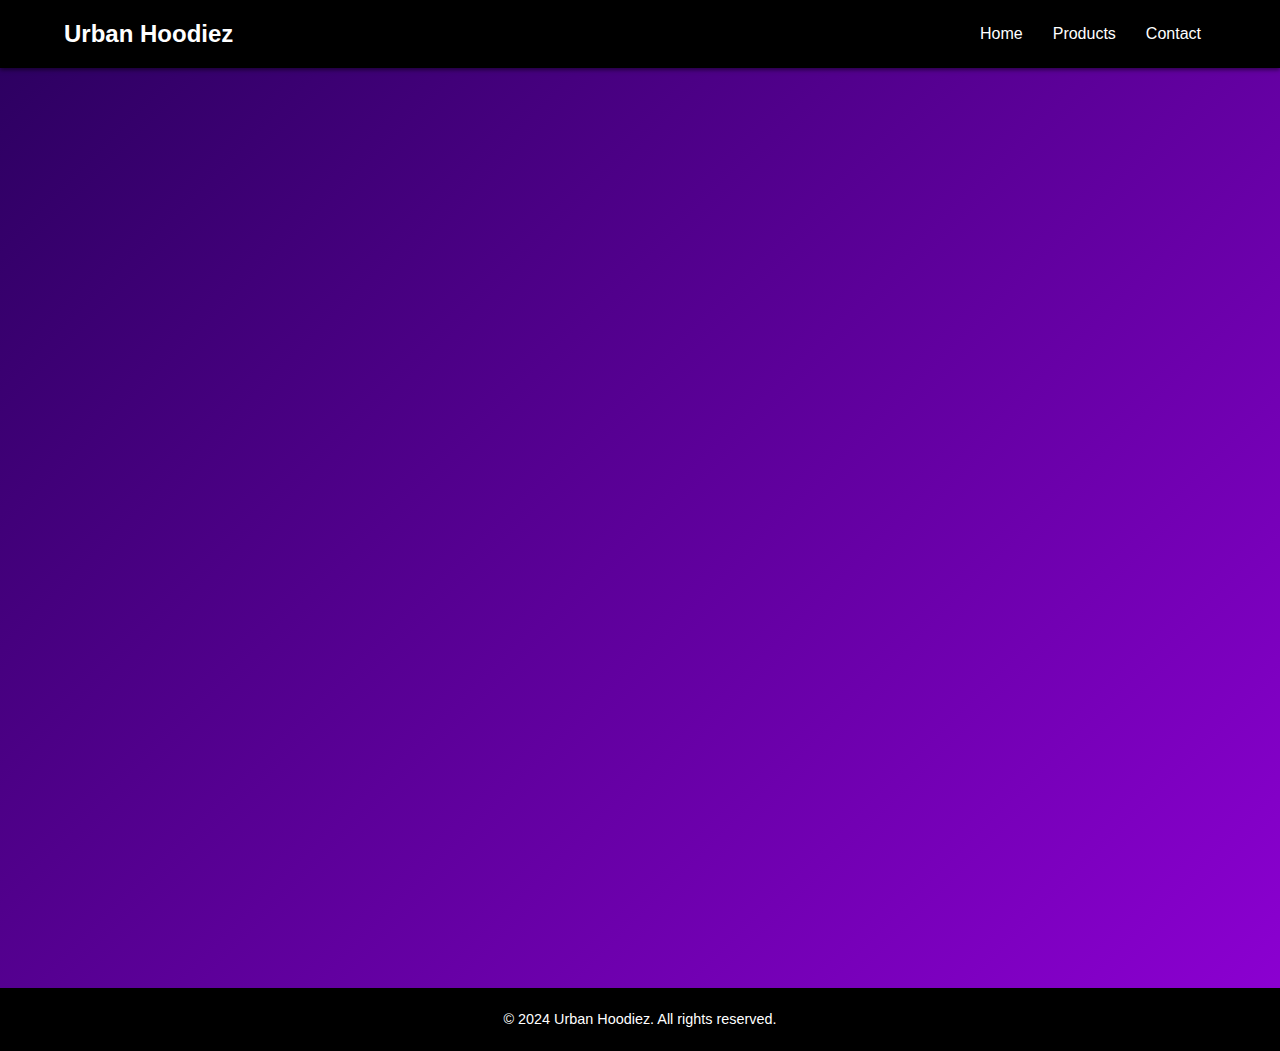
<file: main/index.html>
<!DOCTYPE html>
<html lang="en">
<head>
    <meta charset="UTF-8">
    <meta name="viewport" content="width=device-width, initial-scale=1.0">
    <title>Urban Hoodiez</title>
    <link rel="stylesheet" href="style.css">
</head>
<body>
    
    <!-- Navbar Section -->
    <header class="navbar">
        <div class="logo">
            <h1><a href="index.html">Urban Hoodiez</a></h1>
        </div>
        <nav class="nav-menu">
            <ul>
                <li><a href="index.html">Home</a></li>
                <li><a href="products.html">Products</a></li>
                <li><a href="contact.html">Contact</a></li>
            </ul>
        </nav>
    </header>
    <div id="intro">
        <h1>Welcome to Urban Hoodiez</h1>
        <p>Loading...</p>
    </div>
    <!-- Home Section -->
    <div id="home">
        <h1>Welcome to Urban Hoodiez</h1>
        <p>Explore our exclusive collection!</p>
    </div>

    <!-- Footer Section -->
    <footer>
        <p>&copy; 2024 Urban Hoodiez. All rights reserved.</p>
    </footer>
</body>
<script src="script.js"></script>
</html>
</file>
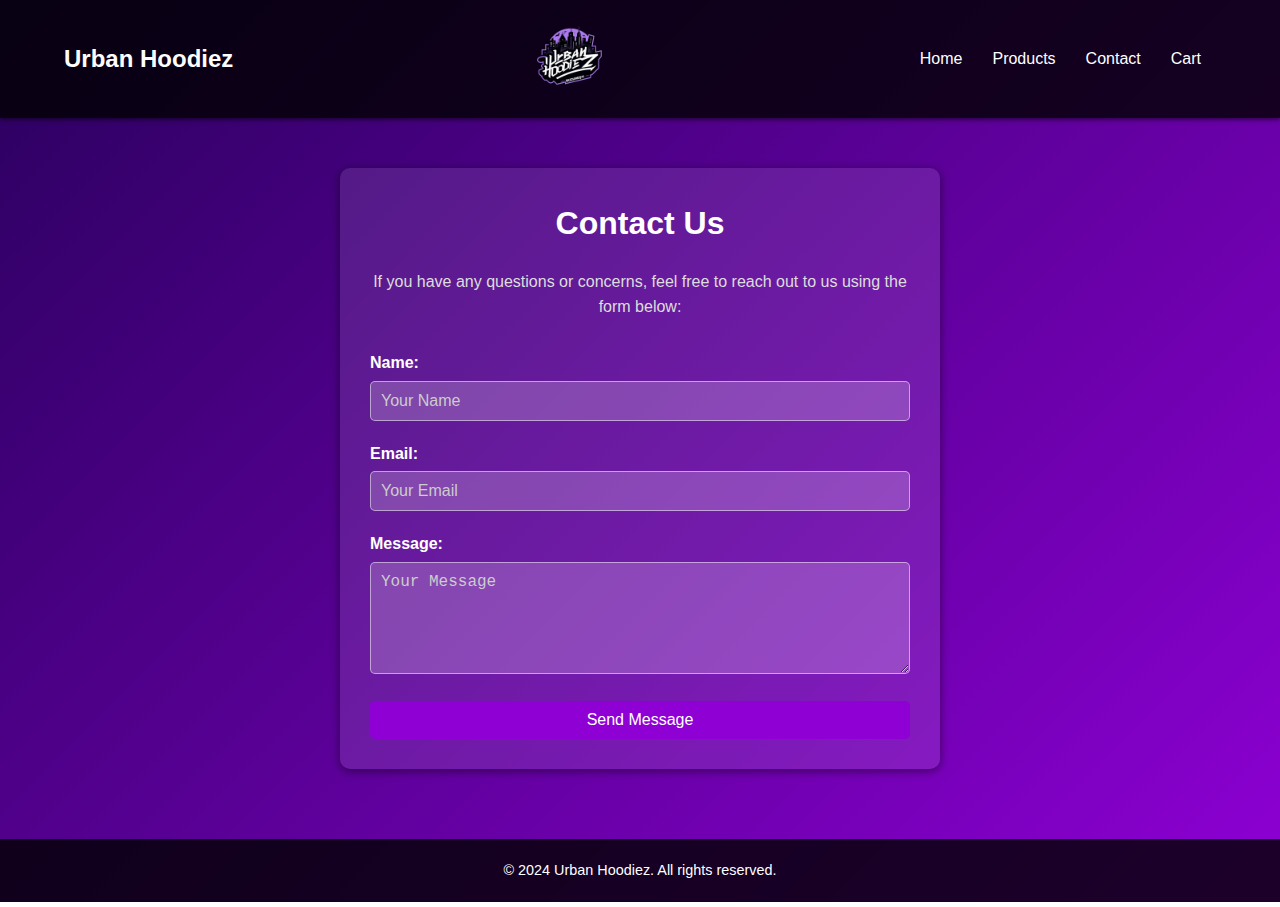
<file: contact.html>
<!DOCTYPE html>
<html lang="en">
<head>
    <meta charset="UTF-8">
    <meta name="viewport" content="width=device-width, initial-scale=1.0">
    <title>Contact Us</title>
    <link rel="stylesheet" href="contact.css">
</head>
<body>
    <!-- Header Section -->
    <header class="navbar">
        <div class="logo">
            <h1><a href="index.html">Urban Hoodiez</a></h1>
        </div>
        <div class="logo-image">
            <img src="file.png" alt="Urban Hoodiez Logo">
        </div>
        <nav class="nav-menu">
            <ul>
                <li><a href="index.html">Home</a></li>
                <li><a href="products.html">Products</a></li>
                <li><a href="contact.html">Contact</a></li>
                <li><a href="cart.html" class="active">Cart</a></li>
            </ul>
        </nav>
    </header>
    

    <!-- Contact Section -->
    <section id="contact">
        <div class="container">
            <h1>Contact Us</h1>
            <p>If you have any questions or concerns, feel free to reach out to us using the form below:</p>
            
            <form action="submit_form.php" method="POST">
                <label for="name">Name:</label>
                <input type="text" id="name" name="name" placeholder="Your Name" required>

                <label for="email">Email:</label>
                <input type="email" id="email" name="email" placeholder="Your Email" required>

                <label for="message">Message:</label>
                <textarea id="message" name="message" rows="5" placeholder="Your Message" required></textarea>

                <button type="submit">Send Message</button>
            </form>
        </div>
    </section>

    <!-- Footer Section -->
    <footer>
        <p>&copy; 2024 Urban Hoodiez. All rights reserved.</p>
    </footer>
</body>
</html>
</file>
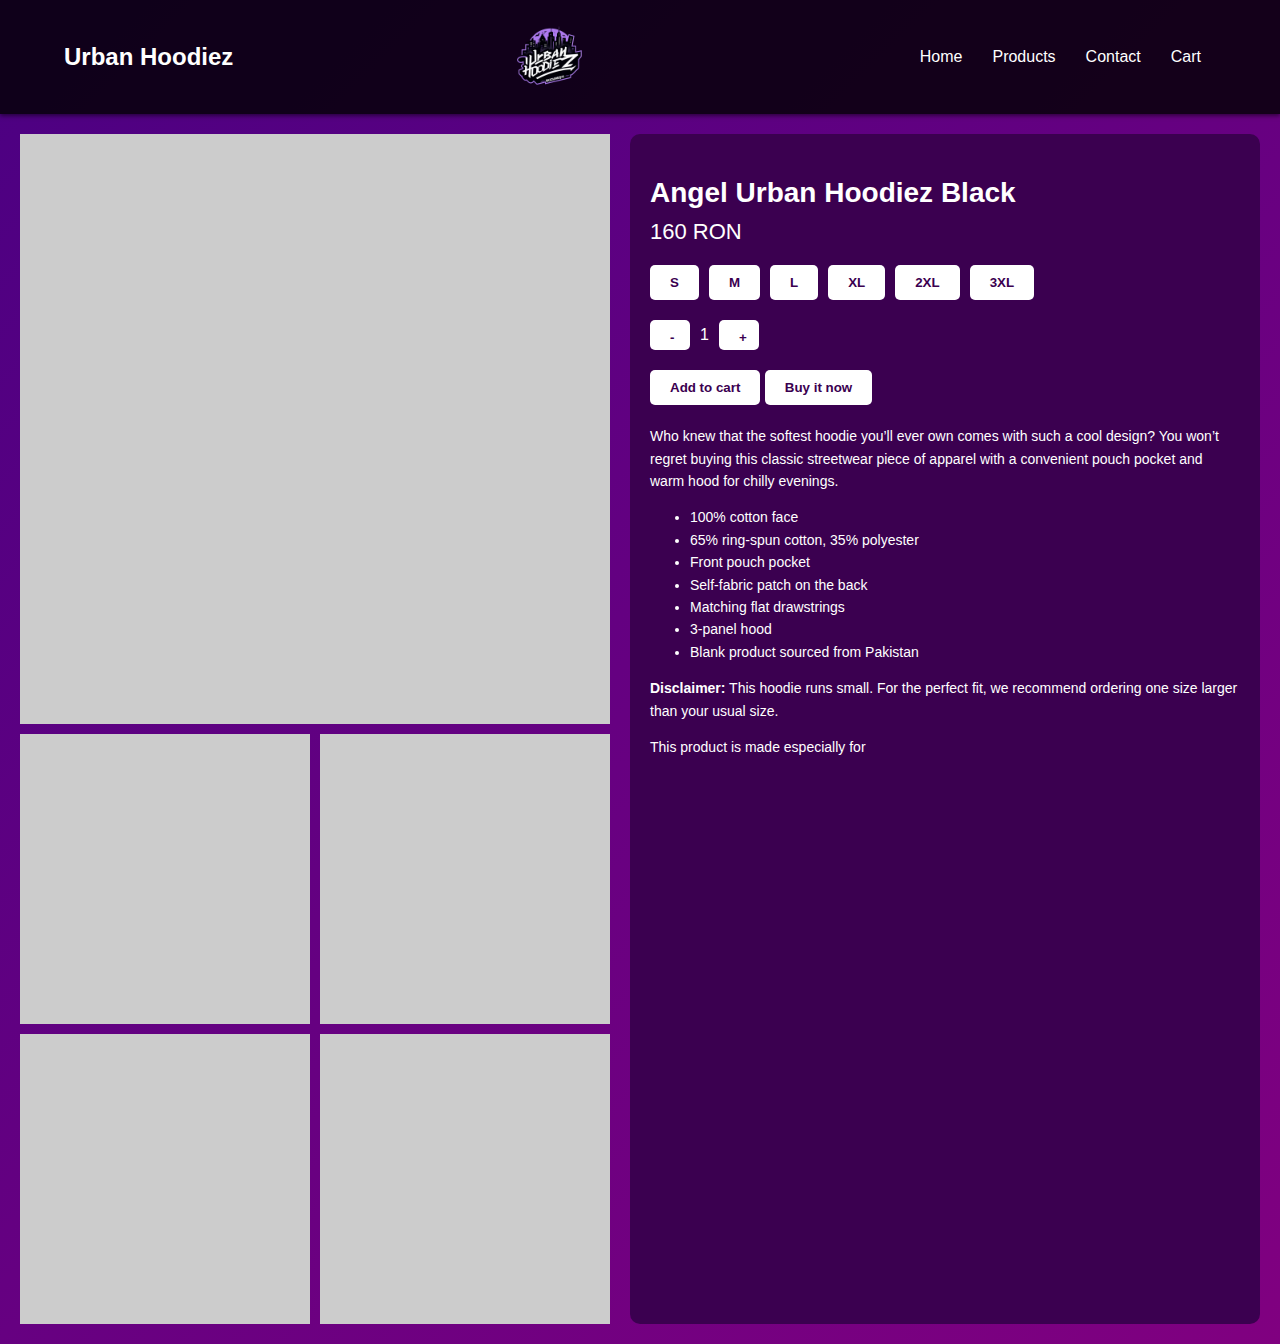
<file: produs1.html>
<!DOCTYPE html>
<html lang="en">
<head>
    <meta charset="UTF-8">
    <meta name="viewport" content="width=device-width, initial-scale=1.0">
    <title>Urban Hoodie</title>
    <style>
        body {
            margin: 0;
            font-family: Arial, sans-serif;
            color: white;
            background: linear-gradient(135deg, #4B0082, #800080);
        }

        .navbar {
  display: flex;
  justify-content: space-between;
  align-items: center;
  padding: 15px 5%;
  background-color: rgba(0, 0, 0, 0.8);
  box-shadow: 0 2px 4px rgba(0, 0, 0, 0.5);
}

.logo h1 {
  font-size: 24px;
  font-weight: bold;
  color: #fff;
}

.logo h1 a {
  text-decoration: none;
  color: inherit;
}

.logo h1 a:hover {
  color: #ccc;
}

.logo-image {
  margin: 0 20px;
}

.logo-image img {
  height: 80px; /* Dimensiune mai mare pentru logo */
  width: auto; /* Păstrează proporțiile imaginii */
}


.nav-menu ul {
  display: flex;
  list-style: none;
}

.nav-menu ul li {
  margin: 0 15px;
}

.nav-menu ul li a {
  text-decoration: none;
  font-size: 16px;
  color: #fff;
  transition: color 0.3s;
}

.nav-menu ul li a:hover {
  color: #ccc;
}

        .container {
            display: flex;
            padding: 20px;
            gap: 20px;
        }

        .image-gallery {
            flex: 1;
            display: grid;
            grid-template-columns: repeat(2, 1fr);
            gap: 10px;
        }

        .image-gallery div {
            background-color: #ccc;
            aspect-ratio: 1 / 1;
        }

        .image-gallery div:nth-child(1) {
            grid-column: span 2;
        }

        .product-details {
            flex: 1;
            background-color: #3b0050;
            padding: 20px;
            border-radius: 10px;
        }

        .product-details h2 {
            font-size: 28px;
            margin-bottom: 10px;
        }

        .product-details .price {
            font-size: 22px;
            margin-bottom: 20px;
        }

        .product-details .size-options {
            display: flex;
            gap: 10px;
            margin-bottom: 20px;
        }

        .size-options button {
            background: none;
            border: 1px solid white;
            color: white;
            padding: 5px 10px;
            border-radius: 5px;
            cursor: pointer;
        }

        .quantity {
            display: flex;
            align-items: center;
            gap: 10px;
            margin-bottom: 20px;
        }

        .quantity button {
            width: 30px;
            height: 30px;
            background: none;
            border: 1px solid white;
            color: white;
            border-radius: 50%;
            cursor: pointer;
        }

        .product-details button {
            background-color: white;
            color: #3b0050;
            border: none;
            padding: 10px 20px;
            border-radius: 5px;
            cursor: pointer;
            font-weight: bold;
        }

        .description {
            margin-top: 20px;
            font-size: 14px;
            line-height: 1.6;
        }

        footer {
            background-color: #2d0030;
            padding: 10px;
            text-align: center;
            font-size: 14px;
        }

        footer a {
            color: white;
            text-decoration: none;
            margin: 0 10px;
        }
    </style>
</head>
<body>
    <!-- Navbar Section -->
    <header class="navbar">
        <div class="logo">
            <h1><a href="index.html">Urban Hoodiez</a></h1>
        </div>
        <div class="logo-image">
            <img src="file.png" alt="Urban Hoodiez Logo">
        </div>
        <nav class="nav-menu">
            <ul>
                <li><a href="index.html">Home</a></li>
                <li><a href="products.html">Products</a></li>
                <li><a href="contact.html">Contact</a></li>
                <li><a href="cart.html" class="active">Cart</a></li>
            </ul>
        </nav>
    </header>

    <div class="container">
        <div class="image-gallery">
            <div></div>
            <div></div>
            <div></div>
            <div></div>
            <div></div>
        </div>

        <div class="product-details">
            <h2>Angel Urban Hoodiez Black</h2>
            <div class="price">160 RON</div>

            <div class="size-options">
                <button>S</button>
                <button>M</button>
                <button>L</button>
                <button>XL</button>
                <button>2XL</button>
                <button>3XL</button>
            </div>

            <div class="quantity">
                <button>-</button>
                <span>1</span>
                <button>+</button>
            </div>

            <button>Add to cart</button>
            <button>Buy it now</button>

            <div class="description">
                <p>Who knew that the softest hoodie you’ll ever own comes with such a cool design? You won’t regret buying this classic streetwear piece of apparel with a convenient pouch pocket and warm hood for chilly evenings.</p>
                <ul>
                    <li>100% cotton face</li>
                    <li>65% ring-spun cotton, 35% polyester</li>
                    <li>Front pouch pocket</li>
                    <li>Self-fabric patch on the back</li>
                    <li>Matching flat drawstrings</li>
                    <li>3-panel hood</li>
                    <li>Blank product sourced from Pakistan</li>
                </ul>
                <p><strong>Disclaimer:</strong> This hoodie runs small. For the perfect fit, we recommend ordering one size larger than your usual size.</p>
                <p>This product is made especially for
</file>
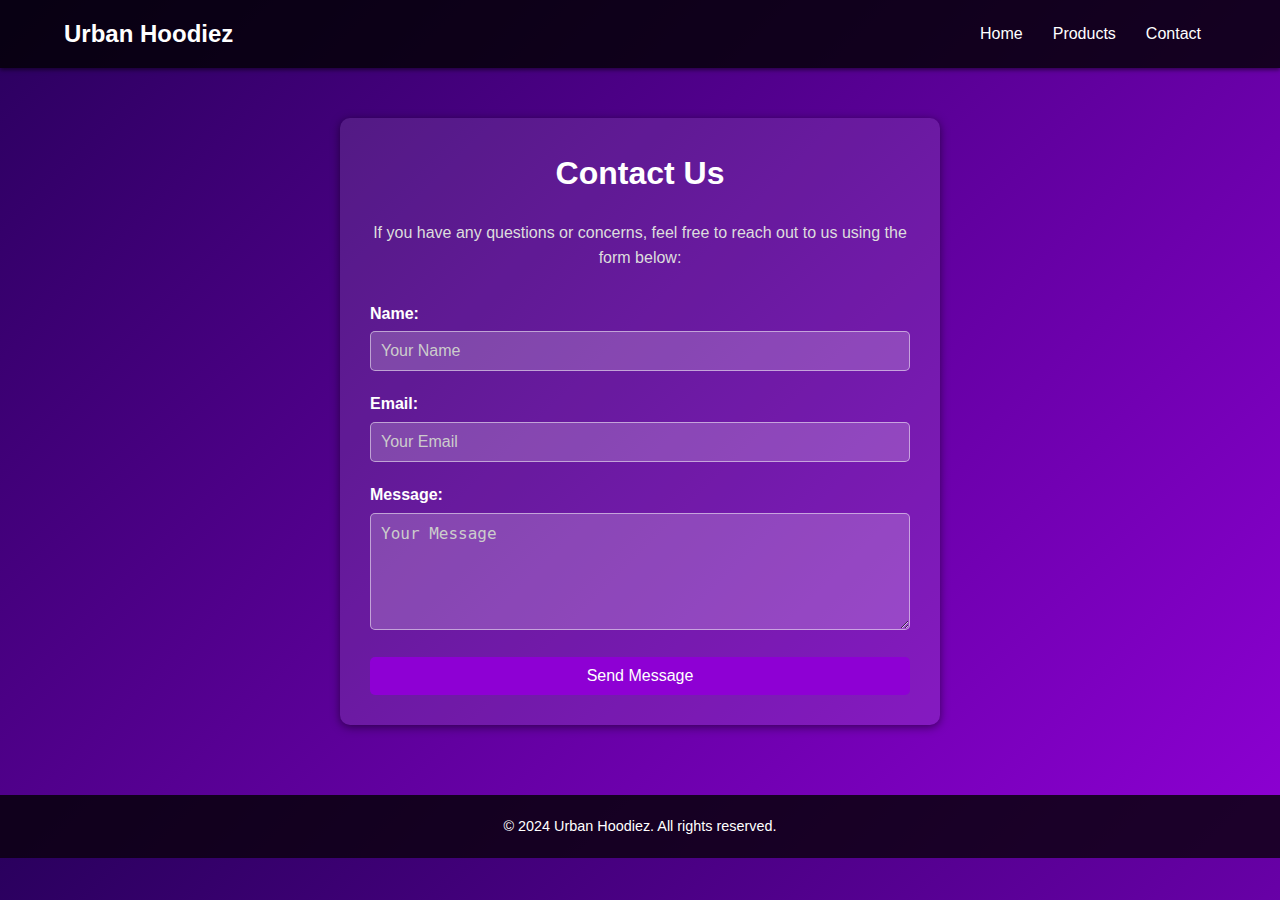
<file: contact/contact.html>
<!DOCTYPE html>
<html lang="en">
<head>
    <meta charset="UTF-8">
    <meta name="viewport" content="width=device-width, initial-scale=1.0">
    <title>Contact Us</title>
    <link rel="stylesheet" href="contact.css">
</head>
<body>
    <!-- Header Section -->
    <header class="navbar">
        <div class="logo">
            <h1><a href="index.html">Urban Hoodiez</a></h1>
        </div>
        <nav class="nav-menu">
            <ul>
                <li><a href="index.html">Home</a></li>
                <li><a href="products.html">Products</a></li>
                <li><a href="contact.html">Contact</a></li>
            </ul>
        </nav>
    </header>
    

    <!-- Contact Section -->
    <section id="contact">
        <div class="container">
            <h1>Contact Us</h1>
            <p>If you have any questions or concerns, feel free to reach out to us using the form below:</p>
            
            <form action="submit_form.php" method="POST">
                <label for="name">Name:</label>
                <input type="text" id="name" name="name" placeholder="Your Name" required>

                <label for="email">Email:</label>
                <input type="email" id="email" name="email" placeholder="Your Email" required>

                <label for="message">Message:</label>
                <textarea id="message" name="message" rows="5" placeholder="Your Message" required></textarea>

                <button type="submit">Send Message</button>
            </form>
        </div>
    </section>

    <!-- Footer Section -->
    <footer>
        <p>&copy; 2024 Urban Hoodiez. All rights reserved.</p>
    </footer>
</body>
</html>
</file>
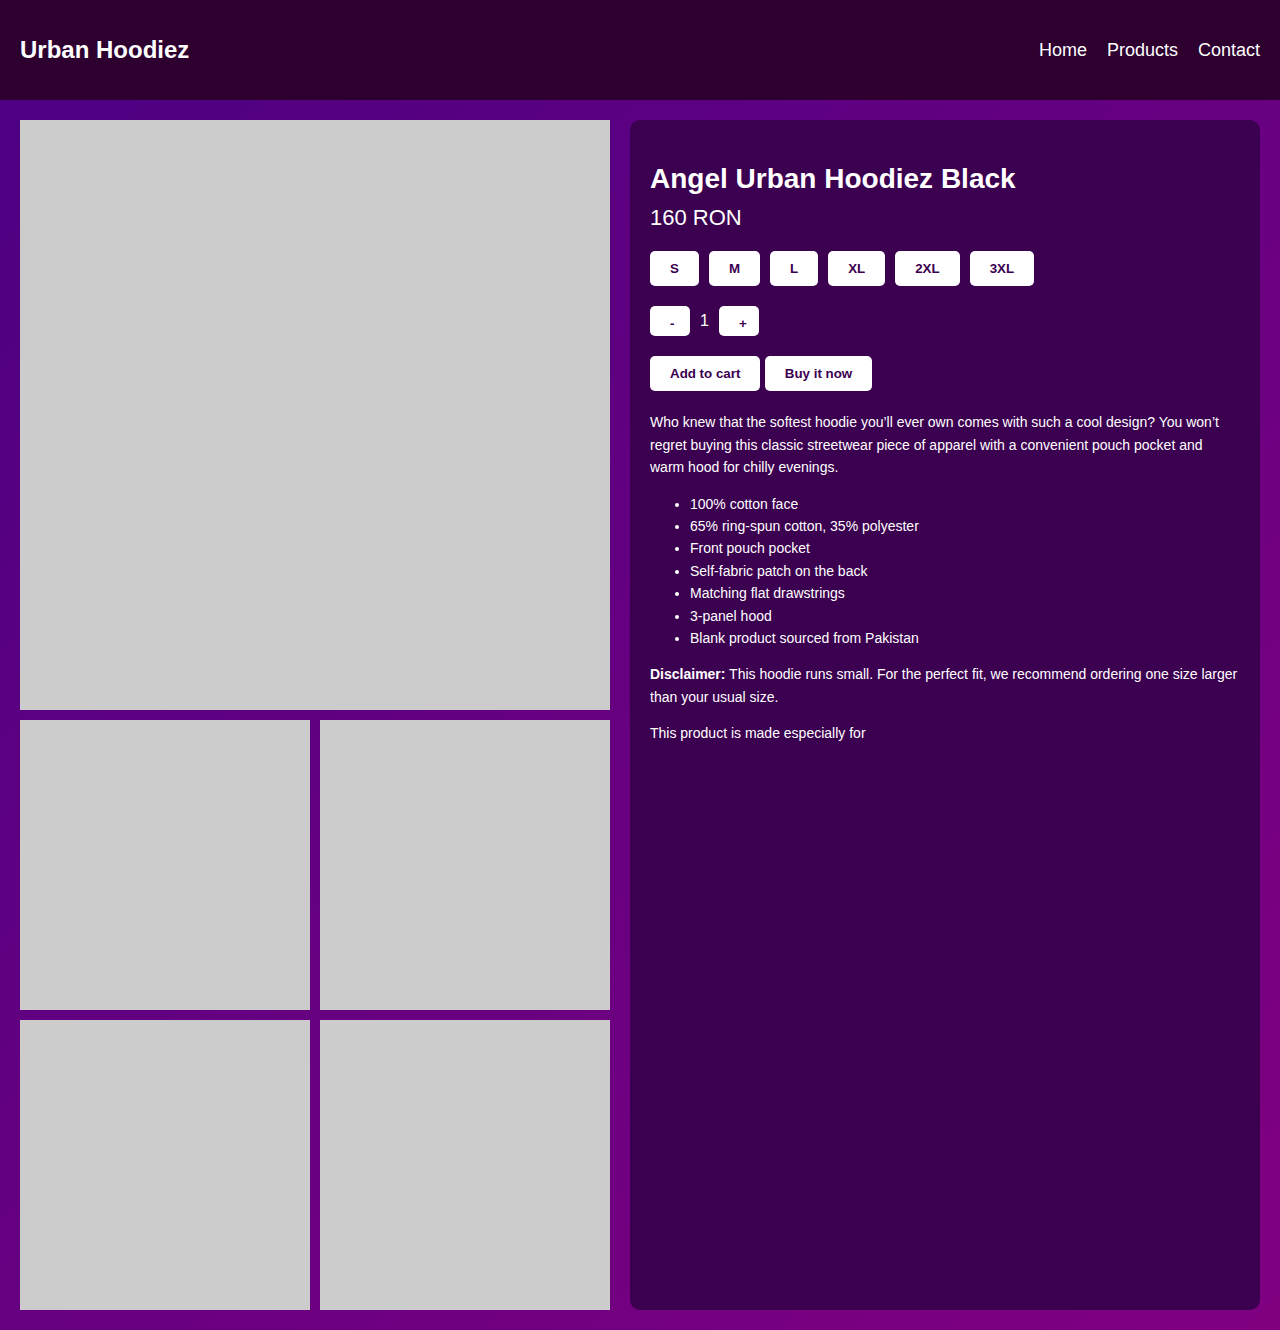
<file: produse/produs1.html>
<!DOCTYPE html>
<html lang="en">
<head>
    <meta charset="UTF-8">
    <meta name="viewport" content="width=device-width, initial-scale=1.0">
    <title>Urban Hoodie</title>
    <style>
        body {
            margin: 0;
            font-family: Arial, sans-serif;
            color: white;
            background: linear-gradient(135deg, #4B0082, #800080);
        }

        header {
            display: flex;
            justify-content: space-between;
            align-items: center;
            padding: 20px;
            background-color: #2d0030;
        }

        header h1 {
            font-size: 24px;
        }

        nav {
            display: flex;
            gap: 20px;
        }

        nav a {
            color: white;
            text-decoration: none;
            font-size: 18px;
        }

        .container {
            display: flex;
            padding: 20px;
            gap: 20px;
        }

        .image-gallery {
            flex: 1;
            display: grid;
            grid-template-columns: repeat(2, 1fr);
            gap: 10px;
        }

        .image-gallery div {
            background-color: #ccc;
            aspect-ratio: 1 / 1;
        }

        .image-gallery div:nth-child(1) {
            grid-column: span 2;
        }

        .product-details {
            flex: 1;
            background-color: #3b0050;
            padding: 20px;
            border-radius: 10px;
        }

        .product-details h2 {
            font-size: 28px;
            margin-bottom: 10px;
        }

        .product-details .price {
            font-size: 22px;
            margin-bottom: 20px;
        }

        .product-details .size-options {
            display: flex;
            gap: 10px;
            margin-bottom: 20px;
        }

        .size-options button {
            background: none;
            border: 1px solid white;
            color: white;
            padding: 5px 10px;
            border-radius: 5px;
            cursor: pointer;
        }

        .quantity {
            display: flex;
            align-items: center;
            gap: 10px;
            margin-bottom: 20px;
        }

        .quantity button {
            width: 30px;
            height: 30px;
            background: none;
            border: 1px solid white;
            color: white;
            border-radius: 50%;
            cursor: pointer;
        }

        .product-details button {
            background-color: white;
            color: #3b0050;
            border: none;
            padding: 10px 20px;
            border-radius: 5px;
            cursor: pointer;
            font-weight: bold;
        }

        .description {
            margin-top: 20px;
            font-size: 14px;
            line-height: 1.6;
        }

        footer {
            background-color: #2d0030;
            padding: 10px;
            text-align: center;
            font-size: 14px;
        }

        footer a {
            color: white;
            text-decoration: none;
            margin: 0 10px;
        }
    </style>
</head>
<body>
    <header>
        <h1>Urban Hoodiez</h1>
        <nav>
            <a href="#">Home</a>
            <a href="#">Products</a>
            <a href="#">Contact</a>
        </nav>
    </header>

    <div class="container">
        <div class="image-gallery">
            <div></div>
            <div></div>
            <div></div>
            <div></div>
            <div></div>
        </div>

        <div class="product-details">
            <h2>Angel Urban Hoodiez Black</h2>
            <div class="price">160 RON</div>

            <div class="size-options">
                <button>S</button>
                <button>M</button>
                <button>L</button>
                <button>XL</button>
                <button>2XL</button>
                <button>3XL</button>
            </div>

            <div class="quantity">
                <button>-</button>
                <span>1</span>
                <button>+</button>
            </div>

            <button>Add to cart</button>
            <button>Buy it now</button>

            <div class="description">
                <p>Who knew that the softest hoodie you’ll ever own comes with such a cool design? You won’t regret buying this classic streetwear piece of apparel with a convenient pouch pocket and warm hood for chilly evenings.</p>
                <ul>
                    <li>100% cotton face</li>
                    <li>65% ring-spun cotton, 35% polyester</li>
                    <li>Front pouch pocket</li>
                    <li>Self-fabric patch on the back</li>
                    <li>Matching flat drawstrings</li>
                    <li>3-panel hood</li>
                    <li>Blank product sourced from Pakistan</li>
                </ul>
                <p><strong>Disclaimer:</strong> This hoodie runs small. For the perfect fit, we recommend ordering one size larger than your usual size.</p>
                <p>This product is made especially for
</file>
<file: main/style.css>
/* Reset and General Styles */
* {
  margin: 0;
  padding: 0;
  box-sizing: border-box;
}

body {
  font-family: Arial, sans-serif;
  background: linear-gradient(135deg, #2a005e, #8e00d4); /* Gradient Background */
  color: #fff;
  line-height: 1.6;
  overflow-x: hidden;
}

/* Navbar Styles */
.navbar {
  display: flex;
  justify-content: space-between;
  align-items: center;
  padding: 15px 5%;
  background-color: #000; /* Black background */
  box-shadow: 0 2px 4px rgba(0, 0, 0, 0.5); /* Subtle shadow */
}

.logo h1 {
  font-size: 24px;
  font-weight: bold;
  color: #fff; /* White text */
}

.logo h1 a {
  text-decoration: none;
  color: inherit;
}

.logo h1 a:hover {
  color: #ccc; /* Light gray on hover */
}

.nav-menu ul {
  display: flex;
  list-style: none;
}

.nav-menu ul li {
  margin: 0 15px;
}

.nav-menu ul li a {
  text-decoration: none;
  font-size: 16px;
  color: #fff; /* White text */
  transition: color 0.3s;
}

.nav-menu ul li a:hover {
  color: #ccc; /* Light gray on hover */
}

.nav-icons {
  display: flex;
  align-items: center;
}

.nav-icons .icon {
  width: 20px;
  height: 20px;
  margin-left: 15px;
  cursor: pointer;
  transition: transform 0.3s;
}

.nav-icons .icon:hover {
  transform: scale(1.1);
  filter: brightness(1.2); /* Slight brightness increase */
}

/* Intro Section Styles */
#intro {
  height: 100vh;
  display: flex;
  justify-content: center;
  align-items: center;
  text-align: center;
  background: linear-gradient(135deg, #2a005e, #8e00d4); /* Same gradient as body */
  color: #fff; /* White text */
  opacity: 1;
  transition: opacity 1s ease-out; /* Smooth fade out */
}

/* Home Section Styles */
#home {
  height: 100vh;
  display: none; /* Initially hidden */
  flex-direction: column;
  justify-content: center;
  align-items: center;
  text-align: center;
  background: linear-gradient(135deg, #2a005e, #8e00d4); /* Same gradient as body */
  color: #fff;
  opacity: 0; /* Start fully transparent */
  transition: opacity 1s ease-in; /* Smooth fade in */
}

#home h1 {
  font-size: 3rem;
  margin-bottom: 20px;
}

#home p {
  font-size: 1.2rem;
}

/* Footer Styles */
footer {
  text-align: center;
  padding: 20px;
  background-color: #000; /* Black background */
  color: #fff; /* White text */
  font-size: 0.9rem;
  margin-top: 20px;
}
</file>
<file: contact.css>
/* Reset */
* {
    margin: 0;
    padding: 0;
    box-sizing: border-box;
}

body {
    font-family: Arial, sans-serif;
    background: linear-gradient(135deg, #2a005e, #8e00d4); /* Gradient similar intro */
    color: #fff;
    line-height: 1.6;
}

/* Navbar Styling */
.navbar {
    display: flex;
    justify-content: space-between;
    align-items: center;
    padding: 15px 5%;
    background-color: rgba(0, 0, 0, 0.8);
    box-shadow: 0 2px 4px rgba(0, 0, 0, 0.5);
  }
  
  .logo h1 {
    font-size: 24px;
    font-weight: bold;
    color: #fff;
  }
  
  .logo h1 a {
    text-decoration: none;
    color: inherit;
  }
  
  .logo h1 a:hover {
    color: #ccc;
  }
  
  .logo-image {
    margin: 0 20px;
  }
  
  .logo-image img {
    height: 80px; /* Dimensiune mai mare pentru logo */
    width: auto; /* Păstrează proporțiile imaginii */
  }
  
  
  .nav-menu ul {
    display: flex;
    list-style: none;
  }
  
  .nav-menu ul li {
    margin: 0 15px;
  }
  
  .nav-menu ul li a {
    text-decoration: none;
    font-size: 16px;
    color: #fff;
    transition: color 0.3s;
  }
  
  .nav-menu ul li a:hover {
    color: #ccc;
  }

/* Contact Section */
#contact {
    padding: 50px 5%;
    color: #fff;
}

#contact .container {
    max-width: 600px;
    margin: 0 auto;
    background: rgba(255, 255, 255, 0.1); /* Fundal transparent pentru integrare cu gradientul */
    padding: 30px;
    border-radius: 10px;
    box-shadow: 0 2px 10px rgba(0, 0, 0, 0.5);
}

#contact h1 {
    text-align: center;
    margin-bottom: 20px;
    font-size: 2rem;
    color: #fff;
}

#contact p {
    text-align: center;
    margin-bottom: 30px;
    font-size: 1rem;
    color: #ddd;
}

#contact label {
    display: block;
    margin-bottom: 5px;
    font-weight: bold;
}

#contact input, #contact textarea {
    width: 100%;
    padding: 10px;
    margin-bottom: 20px;
    border: 1px solid rgba(255, 255, 255, 0.5);
    border-radius: 5px;
    font-size: 1rem;
    background: rgba(255, 255, 255, 0.2);
    color: #fff;
}

#contact input::placeholder, #contact textarea::placeholder {
    color: #ccc;
}

#contact input:focus, #contact textarea:focus {
    outline: none;
    border-color: #fff;
}

#contact button {
    display: block;
    width: 100%;
    padding: 10px;
    background-color: #8e00d4;
    color: #fff;
    border: none;
    border-radius: 5px;
    font-size: 1rem;
    cursor: pointer;
    transition: background-color 0.3s, transform 0.2s;
}

#contact button:hover {
    background-color: #a844e8;
    transform: scale(1.05);
}

/* Footer Styling */
footer {
    text-align: center;
    padding: 20px;
    background: rgba(0, 0, 0, 0.8);
    color: #fff;
    font-size: 0.9rem;
    margin-top: 20px;
}
</file>
<file: contact/contact.css>
/* Reset */
* {
    margin: 0;
    padding: 0;
    box-sizing: border-box;
}

body {
    font-family: Arial, sans-serif;
    background: linear-gradient(135deg, #2a005e, #8e00d4); /* Gradient similar intro */
    color: #fff;
    line-height: 1.6;
}

/* Navbar Styling */
.navbar {
    display: flex;
    justify-content: space-between;
    align-items: center;
    padding: 15px 5%;
    background-color: rgba(0, 0, 0, 0.8); /* Semitransparent pentru a se integra cu gradientul */
    box-shadow: 0 2px 4px rgba(0, 0, 0, 0.5);
}

.logo h1 {
    font-size: 24px;
    font-weight: bold;
    color: #fff;
}

.nav-menu ul {
    display: flex;
    list-style: none;
}
.logo h1 a {
    text-decoration: none;
    color: inherit; /* Folosește culoarea definită pentru h1 */
}

.logo h1 a:hover {
    color: #ccc; /* Efect opțional de hover */
}  

.nav-menu ul li {
    margin: 0 15px;
}

.nav-menu ul li a {
    text-decoration: none;
    font-size: 16px;
    color: #fff;
    transition: color 0.3s;
}

.nav-menu ul li a:hover {
    color: #ccc;
}

/* Contact Section */
#contact {
    padding: 50px 5%;
    color: #fff;
}

#contact .container {
    max-width: 600px;
    margin: 0 auto;
    background: rgba(255, 255, 255, 0.1); /* Fundal transparent pentru integrare cu gradientul */
    padding: 30px;
    border-radius: 10px;
    box-shadow: 0 2px 10px rgba(0, 0, 0, 0.5);
}

#contact h1 {
    text-align: center;
    margin-bottom: 20px;
    font-size: 2rem;
    color: #fff;
}

#contact p {
    text-align: center;
    margin-bottom: 30px;
    font-size: 1rem;
    color: #ddd;
}

#contact label {
    display: block;
    margin-bottom: 5px;
    font-weight: bold;
}

#contact input, #contact textarea {
    width: 100%;
    padding: 10px;
    margin-bottom: 20px;
    border: 1px solid rgba(255, 255, 255, 0.5);
    border-radius: 5px;
    font-size: 1rem;
    background: rgba(255, 255, 255, 0.2);
    color: #fff;
}

#contact input::placeholder, #contact textarea::placeholder {
    color: #ccc;
}

#contact input:focus, #contact textarea:focus {
    outline: none;
    border-color: #fff;
}

#contact button {
    display: block;
    width: 100%;
    padding: 10px;
    background-color: #8e00d4;
    color: #fff;
    border: none;
    border-radius: 5px;
    font-size: 1rem;
    cursor: pointer;
    transition: background-color 0.3s, transform 0.2s;
}

#contact button:hover {
    background-color: #a844e8;
    transform: scale(1.05);
}

/* Footer Styling */
footer {
    text-align: center;
    padding: 20px;
    background: rgba(0, 0, 0, 0.8);
    color: #fff;
    font-size: 0.9rem;
    margin-top: 20px;
}
</file>
